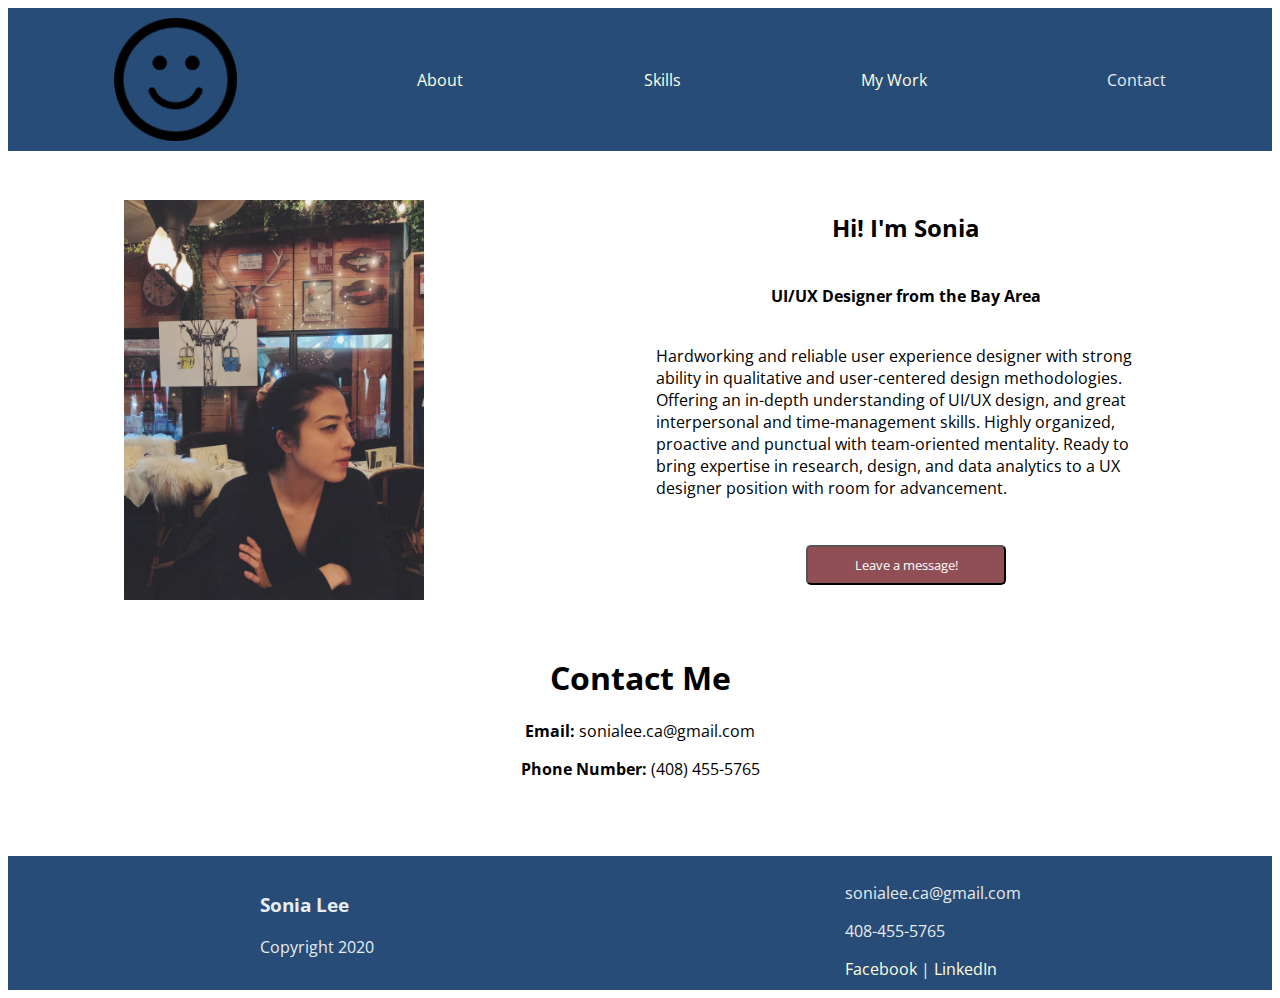
<file: index.html>
<!DOCTYPE html>
<html lang="en">

<head>
    <meta charset="UTF-8">
    <meta name="viewport" content="width=device-width, initial-scale=1.0">
    <title>Document</title>
    <link rel="preconnect" href="https://fonts.gstatic.com">
    <link
        href="https://fonts.googleapis.com/css2?family=Montserrat&family=Open+Sans:ital,wght@0,300;0,400;1,300&display=swap"
        rel="stylesheet">
    <link rel="stylesheet" href="index.css">
</head>

<body>
    <header>
        <div class="flex-container navigation">
            <img src="Images/NEWSmiley.png" width="10%">
            <div><a href="index.html">About</a></div>
            <div><a href="skills.html">Skills</a></div>
            <div><a href="work.html">My Work</a></div>
            <div>Contact</div>
        </div>
        </div>
    </header>

    <div class="spacing"></div>

    <section class="AboutMeSection">
        <div class="flex-container">
            <div class="image-box">
                <img src="Images/soniaprof2.jpg" class="image-content">
            </div>
            <div class="text-content flexcolumn">
                <h2 class="textcenter">Hi! I'm Sonia</h2>
                <h4 class="textcenter">UI/UX Designer from the Bay Area</h4>
                <p>Hardworking and reliable user experience designer with strong ability in qualitative and
                    user-centered design methodologies. Offering an in-depth understanding of UI/UX design, and great
                    interpersonal and time-management skills. Highly organized, proactive and punctual with
                    team-oriented mentality. Ready to bring expertise in research, design, and data analytics to a UX
                    designer position with room for advancement.</p>
                <button id="myBtn">Leave a message!</button>
                <div id="myModal" class="modal">
                    <!-- Modal content -->
                    <div class="modal-content">
                        <span class="close">&times;</span>
                        <form action="/action_page.php">
                            <label for="name">Name:</label><br>
                            <input type="text" id="name" name="name"><br>
                            <label for="email">Email:</label><br>
                            <input type="text" id="email" name="email"><br><br>
                            Message:<br>
                            <textarea rows="5" cols="60" name="description">
                            </textarea><br>
                            <input type="submit" value="Submit">
                        </form>
                    </div>
                </div>
            </div>
        </div>
    </section>
    <article>
        <div id="contactme" class="textcenter">
            <h1>Contact Me</h1>
            <p><strong>Email: </strong>sonialee.ca@gmail.com</p>
            <p><strong>Phone Number: </strong>(408) 455-5765</p>
        </div>
    </article>

    <div class="spacing"></div>

    <footer>
        <div class="flex-container footer">
            <div>
                <h3>Sonia Lee</h3>
                <p>Copyright 2020</p>
            </div>
            <div>
                <p>sonialee.ca@gmail.com</p>
                <p>408-455-5765</p>
                <a href="https://www.facebook.com/jihyunsonialee/">Facebook</a> | <a
                    href="https://www.linkedin.com/in/sonia-lee-7b4a86132/">LinkedIn</a>
            </div>
        </div>
    </footer>
</body>
<script src="index.js"></script>

</html>
</file>
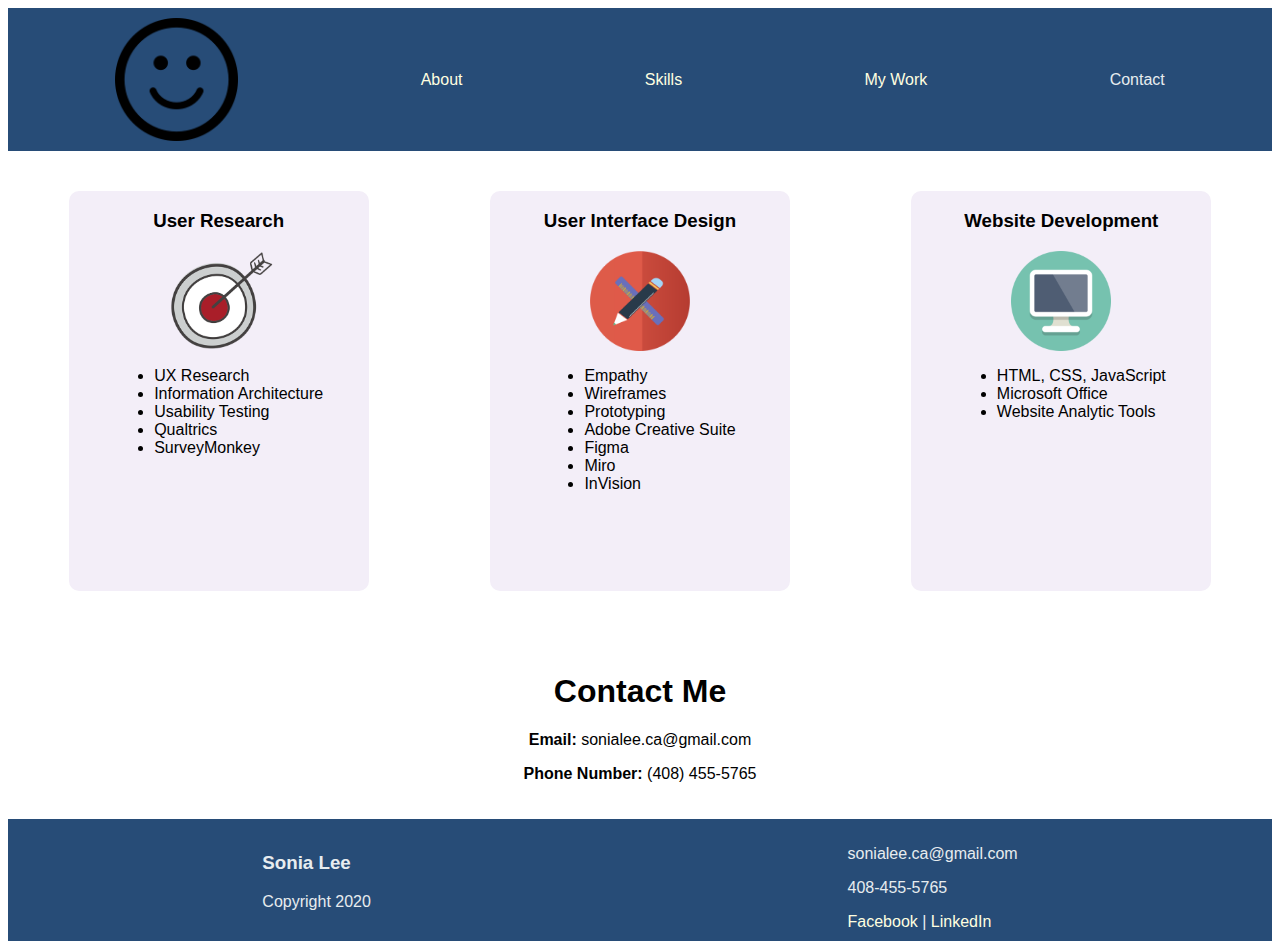
<file: skills.html>
<!DOCTYPE html>
<html lang="en">

<head>
    <meta charset="UTF-8">
    <meta name="viewport" content="width=device-width, initial-scale=1.0">
    <link rel="stylesheet" href="index.css">
    <title>Skills</title>
</head>

<body>
    <header>
        <div class="flex-container navigation">
            <img src="Images/NEWSmiley.png" width="10%">
            <div><a href="index.html">About</a></div>
            <div><a href="skills.html">Skills</a></div>
            <div><a href="work.html">My Work</a></div>
            <div>Contact</div>
        </div>
        </div>
    </header>
    <div class="spacing"></div>
    <section>
        <div class="flex-container">
            <!-- Skills (Main) -->
            <div class="content flexcolumn" id="skills">
                <h3 class="textcenter">User Research</h3>
                <img src="Images/research.png" height=100px>
                <ul>
                    <li>UX Research</li>
                    <li>Information Architecture</li>
                    <li>Usability Testing</li>
                    <li>Qualtrics</li>
                    <li>SurveyMonkey</li>
                </ul>
            </div>
            <div class="content flexcolumn" id="skills">
                <h3 class="textcenter">User Interface Design</h2>
                    <img src="Images/design-icon.png" height=100px>
                    <ul>
                        <li>Empathy</li>
                        <li>Wireframes</li>
                        <li>Prototyping</li>
                        <li>Adobe Creative Suite</li>
                        <li>Figma</li>
                        <li>Miro</li>
                        <li>InVision</li>
                    </ul>
            </div>
            <div class="content flexcolumn" id="skills">
                <h3 class="textcenter">Website Development</h3>
                <img src="Images/computer.png" height=100px>
                <ul>
                    <li>HTML, CSS, JavaScript</li>
                    <li>Microsoft Office</li>
                    <li>Website Analytic Tools</li>
                </ul>
            </div>
        </div>
        <div class="spacing"></div>
        <div id="contactme" class="textcenter">
            <h1>Contact Me</h1>
            <p><strong>Email: </strong>sonialee.ca@gmail.com</p>
            <p><strong>Phone Number: </strong>(408) 455-5765</p>
        </div>
    </section>

    <footer>
        <div class="flex-container footer">
            <div>
                <h3>Sonia Lee</h3>
                <p>Copyright 2020</p>
            </div>
            <div>
                <p>sonialee.ca@gmail.com</p>
                <p>408-455-5765</p>
                <a href="https://www.facebook.com/jihyunsonialee/">Facebook</a> | <a
                    href="https://www.linkedin.com/in/sonia-lee-7b4a86132/">LinkedIn</a>
            </div>
        </div>
    </footer>

</body>

<script src="index.js"></script>
</html>
</file>
<file: index.css>
*{
    font-family:'Open Sans', sans-serif;
    box-sizing: border-box;
}
header,
footer{
    margin:0px !important; 
    border:0px !important;
}

/* header,
section,
footer {
    border:2px solid red;
}
.AboutMeSection,
.flex-container,
.content,
.text-content{
    border:2px solid purple; */
}
.AboutMeSection{
    background-color:#223843;
    color:white;
    padding:40px;
}
/* body{
    margin:0;
    padding:0;
} */
button{
    height: 40px;
    width:200px;
    background-color: #904E55;
    border-radius: 5px;
    color:white;
    align-items: center;
    margin:30px;
}

.flex-container{
    display:flex;
    justify-content:space-around;
    align-items: center;
    flex-flow:wrap;
}

.navigation{
    margin:0;
    padding: 10px 16px;
    background: #274C77;
    color: #E7ECEF;
}

a{
    color:lightyellow !important; 
    text-decoration: none !important;
}

a:hover{
    color:lightpink;
    text-decoration: underline;
}

.sticky {
    position: fixed;
    top: 0;
    width: 100%
}

.spacing{
    margin:40px;
}

.flexcolumn{
    display:flex;
    flex-direction:column;
    align-items:center;
    
}
.image-box{
    width:300px;
    /* height:500px; */
}
.image-content {
    width:100%;
    height:100%;
}
.text-content{
    width:500px;
    display:flex;
    flex-direction:column;
    align-items:center;
}
.tmmc{
    display:flex;
    flex-direction:row;
}
#contactme{
    padding: 20px;
    margin:0% 20%;
    /* background-color: lightblue; */
    border-radius: 5px;
}

.footer{
    margin:0;
    padding: 10px 16px;
    background: #274C77;
    color: #E7ECEF;
}
.textcenter{
    text-align:center;

}
#skills{
    background-color:#F3EEF8;
    height:400px;
    color:black;
    border-radius:10px;
    width:300px;
}
#skills:hover{
    background-color:#8E9AAF;
    color:white;
}
#works{
    background-color:#D1E0F0;
}
.works-images{
    width:40%;
}

.modal {
    display: none;
    position: fixed;
    z-index: 1;
    padding-top: 100px;
    left: 0;
    top: 0;
    width: 100%;
    height: 100%;
    overflow: auto;
    background-color: rgb(0,0,0);
    background-color: rgba(0,0,0,0.4);
}

.modal-content {
    background-color: #fefefe;
    margin: auto;
    padding: 20px;
    border: 1px solid #888;
    width: 80%;
}
.modal-content form{
    color:black;
}

.close {
    color: #aaaaaa;
    float: right;
    font-size: 28px;
    font-weight: bold;
}

.close:hover,
.close:focus {
    color: #000;
    text-decoration: none;
    cursor: pointer;
}
#deliverables{
    background-color:#E1DBE6;
    margin:0px;
    padding:20px;
}
.tmmccard{
    height:300px;
}
#definition{
    background-color:#E1DBE6;
    padding:20px;
    margin:0px;
}
#prototyping{
    /* background-color:#E1DBE6; */
    padding:20px;
    border-radius:10px;
    margin:0px;
}
.protocontent{
    background-color:#f3eef8a9;
    padding:20px;
    border-radius:10px;
    margin:30px;
}
#finalthoughts{
    background-color:#E1DBE6;
    padding:20px;
    margin:0px;
}
</file>
